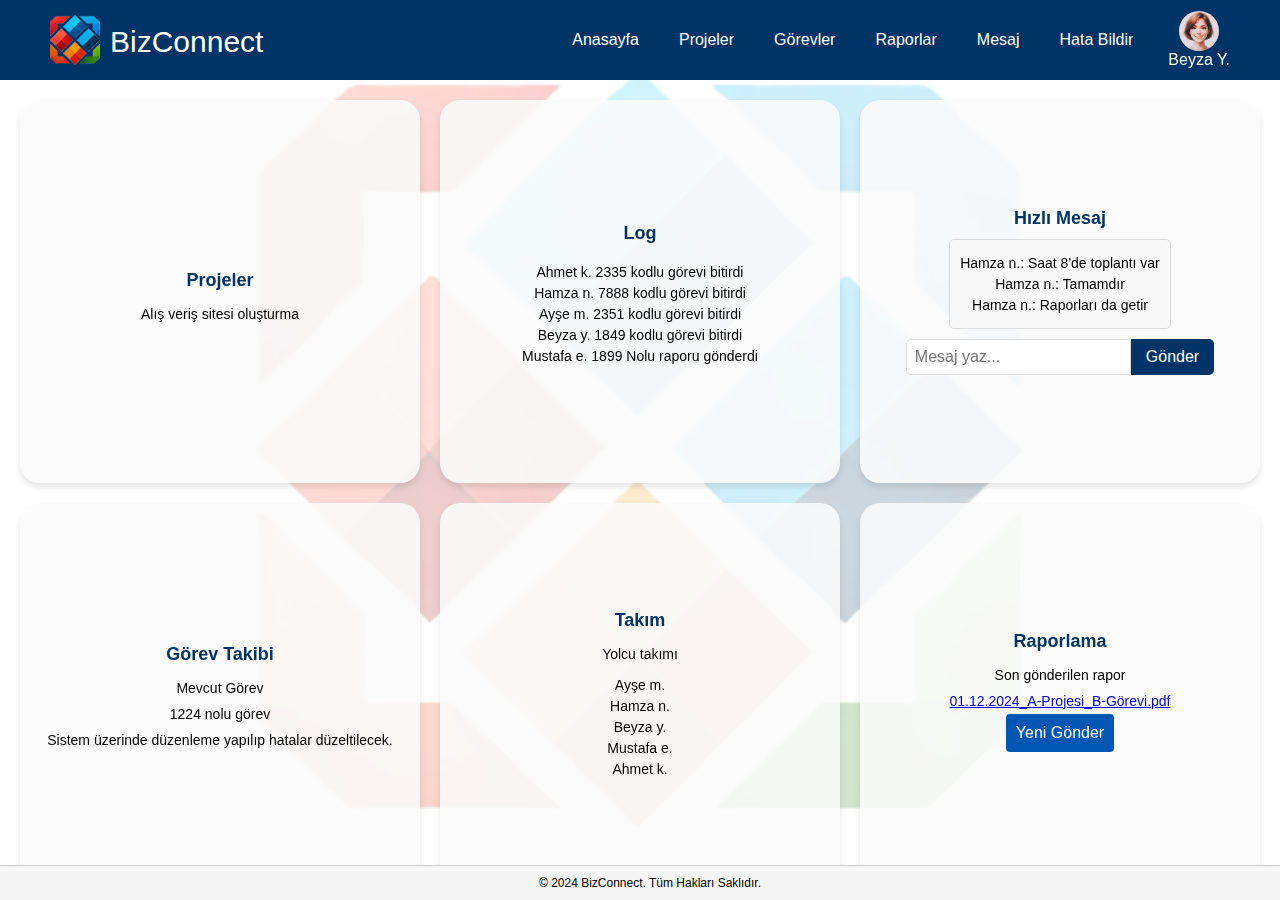
<file: kod/index.html>
<!--tasarımdaki kutular taslak olup dinamik olarak kendi kısımlarından gelecek olan 
    bilgilerle güncellenecek şekilde olmalı-->
<!DOCTYPE html>
<html lang="tr">
<head>
    <meta charset="UTF-8">
    <meta name="viewport" content="width=device-width, initial-scale=1.0">
    <title>Proje Yönetim Sistemi</title>
    <link rel="stylesheet" href="styles/styles.css">
</head>
<body>
    <div class="container">
        <header class="header">
            <div class="logo">
                <img src="resources/pictures/logo.png" alt="Logo" class="logo-png">
                <div class="logo-name-div">
                    <span>BizConnect</span>
                </div>
            </div>
            <nav class="nav">
                <a class="nav-item" href="index.html">Anasayfa</a>
                <a class="nav-item" href="#">Projeler</a>
                <a class="nav-item" href="#">Görevler</a>
                <a class="nav-item" href="#">Raporlar</a>
                <a class="nav-item" href="message.html">Mesaj</a>
                <a class="nav-item" href="error.html">Hata Bildir</a>
            </nav>
            <div class="profile">
                <img src="resources/pictures/beyza-y.png" alt="Profil Resmi" class="profile-pic">
                <span>Beyza Y.</span>
            </div>
        </header>

        <div class="background-logo"></div>

        <main class="main">
            <section class="card">
                <h2>Projeler</h2>
                <p>Alış veriş sitesi oluşturma</p>
            </section>

            <section class="card">
                <h2>Log</h2>
                <ul>
                    <li>Ahmet k. 2335 kodlu görevi bitirdi</li>
                    <li>Hamza n. 7888 kodlu görevi bitirdi</li>
                    <li>Ayşe m. 2351 kodlu görevi bitirdi</li>
                    <li>Beyza y. 1849 kodlu görevi bitirdi</li>
                    <li>Mustafa e. 1899 Nolu raporu gönderdi</li>
                </ul>
            </section>

            <section class="card">
                <h2>Hızlı Mesaj</h2>
                <div class="chat">
                    <p>Hamza n.: Saat 8'de toplantı var</p>
                    <p>Hamza n.: Tamamdır</p>
                    <p>Hamza n.: Raporları da getir</p>
                </div>
                <div class="message-box">
                    <input type="text" placeholder="Mesaj yaz...">
                    <button>Gönder</button>
                </div>
            </section>

            <section class="card">
                <h2>Görev Takibi</h2>
                <p>Mevcut Görev</p>
                <p>1224 nolu görev</p>
                <p>Sistem üzerinde düzenleme yapılıp hatalar düzeltilecek.</p>
            </section>

            <section class="card">
                <h2>Takım</h2>
                <p>Yolcu takımı</p>
                <ul>
                    <li>Ayşe m.</li>
                    <li>Hamza n.</li>
                    <li>Beyza y.</li>
                    <li>Mustafa e.</li>
                    <li>Ahmet k.</li>
                </ul>
            </section>

            <section class="card">
                <h2>Raporlama</h2>
                <p>Son gönderilen rapor</p>
                <p><a href="#">01.12.2024_A-Projesi_B-Görevi.pdf</a></p>
                <button>Yeni Gönder</button>
            </section>
        </main>

        <footer class="footer">
            &copy; 2024 BizConnect. Tüm Hakları Saklıdır.
        </footer>
        <script src="scripts/script.js"></script>
    </div>
</body>
</html>
</file>
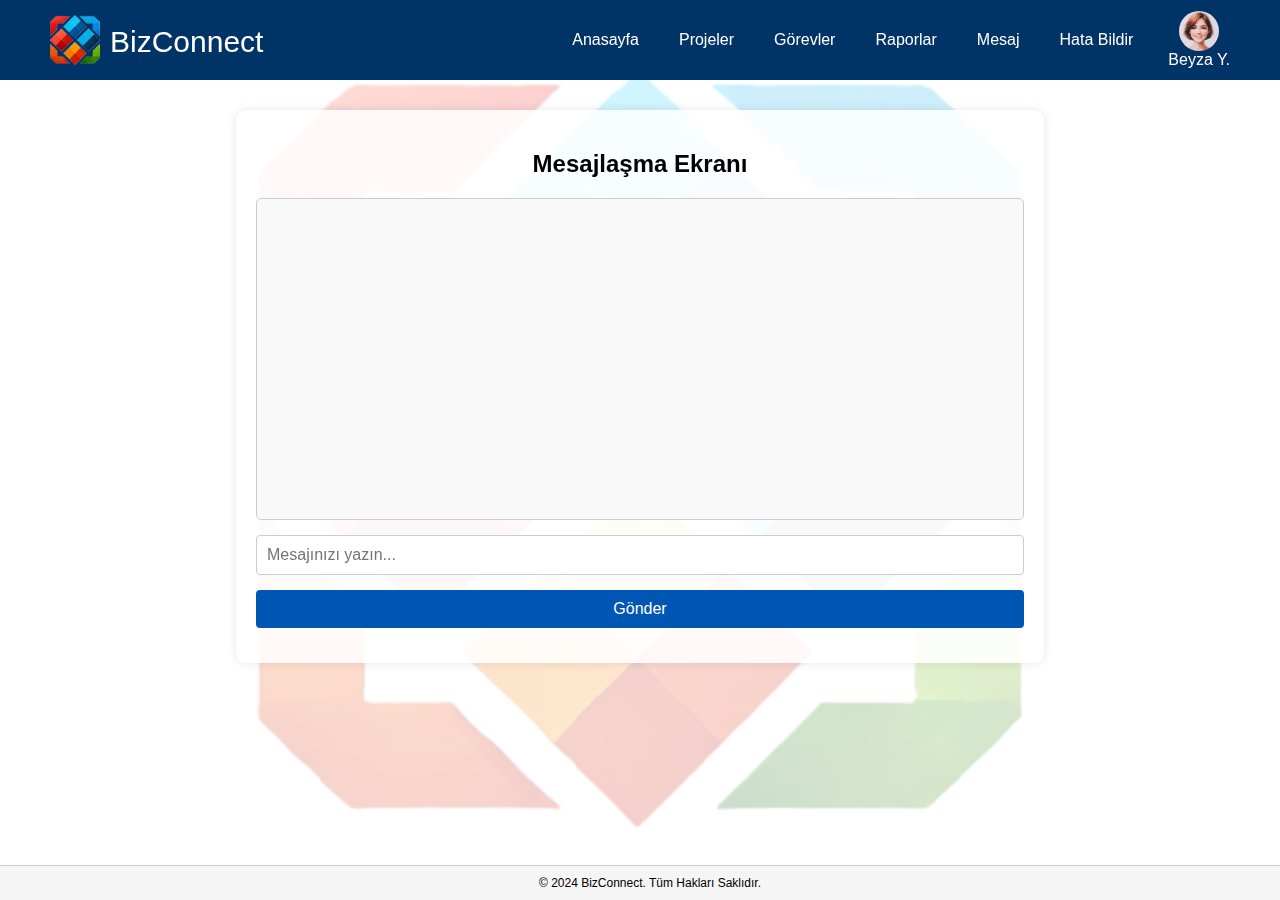
<file: kod/error-answer.html>
<!DOCTYPE html>
<html lang="tr">
<head>
    <meta charset="UTF-8">
    <meta name="viewport" content="width=device-width, initial-scale=1.0">
    <title>Hata Takip Sohbeti</title>
    <link rel="stylesheet" href="styles/styles.css">
</head>
<body>
    <header class="header">
        <div class="logo">
            <img src="resources/pictures/logo.png" alt="Logo" class="logo-png">
            <div class="logo-name-div">
                <span>BizConnect</span>
            </div>
        </div>
        <nav class="nav">
            <a class="nav-item" href="index.html">Anasayfa</a>
            <a class="nav-item" href="#">Projeler</a>
            <a class="nav-item" href="#">Görevler</a>
            <a class="nav-item" href="#">Raporlar</a>
            <a class="nav-item" href="message.html">Mesaj</a>
            <a class="nav-item" href="error.html">Hata Bildir</a>
        </nav>
        <div class="profile">
            <img src="resources/pictures/beyza-y.png" alt="Profil Resmi" class="profile-pic">
            <span>Beyza Y.</span>
        </div>
    </header>

    <div class="background-logo"></div>

    <div class="feedback-chat-container">
        <h2>Mesajlaşma Ekranı</h2>
        <div id="chatMessages" class="chat-messages"></div>
            <form id="chatForm">
                <input type="text" id="chatInput" placeholder="Mesajınızı yazın..." required>
                <button type="submit">Gönder</button>
            </form>
    </div>

    <footer class="footer">
        &copy; 2024 BizConnect. Tüm Hakları Saklıdır.
    </footer>
    <script src="scripts/script.js"></script>
</body>
</html>
</file>
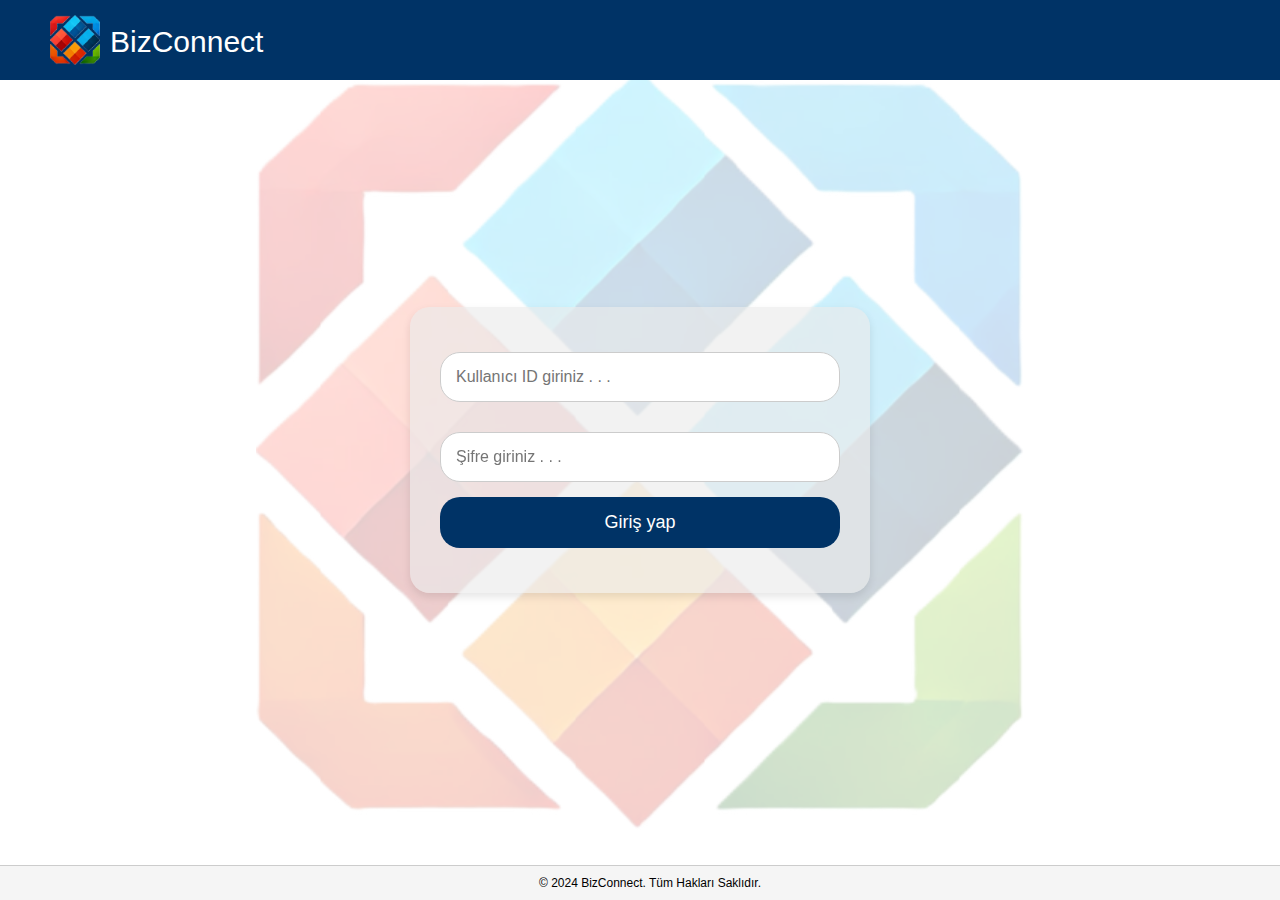
<file: kod/login.html>
<!DOCTYPE html>
<html lang="tr">
<head>
    <meta charset="UTF-8">
    <meta name="viewport" content="width=device-width, initial-scale=1.0">
    <title>Proje Yönetim Sistemi</title>
    <link rel="stylesheet" href="styles/styles.css">
</head>
<body>
    <header class="header">
        <div class="logo">
            <img src="resources/pictures/logo.png" alt="Logo" class="logo-png">
            <div class="logo-name-div">
                <span>BizConnect</span>
            </div>
        </div>
    </header>

    <div class="background-logo"></div>
    
    <div class="login-container">
        <form action="index.html">
            <input type="text" placeholder="Kullanıcı ID giriniz . . .">
            <input type="password" placeholder="Şifre giriniz . . .">
            <button>Giriş yap</button>
        </form>
    </div>

    <footer class="footer">
        &copy; 2024 BizConnect. Tüm Hakları Saklıdır.
    </footer>
</body>
</html>
</file>
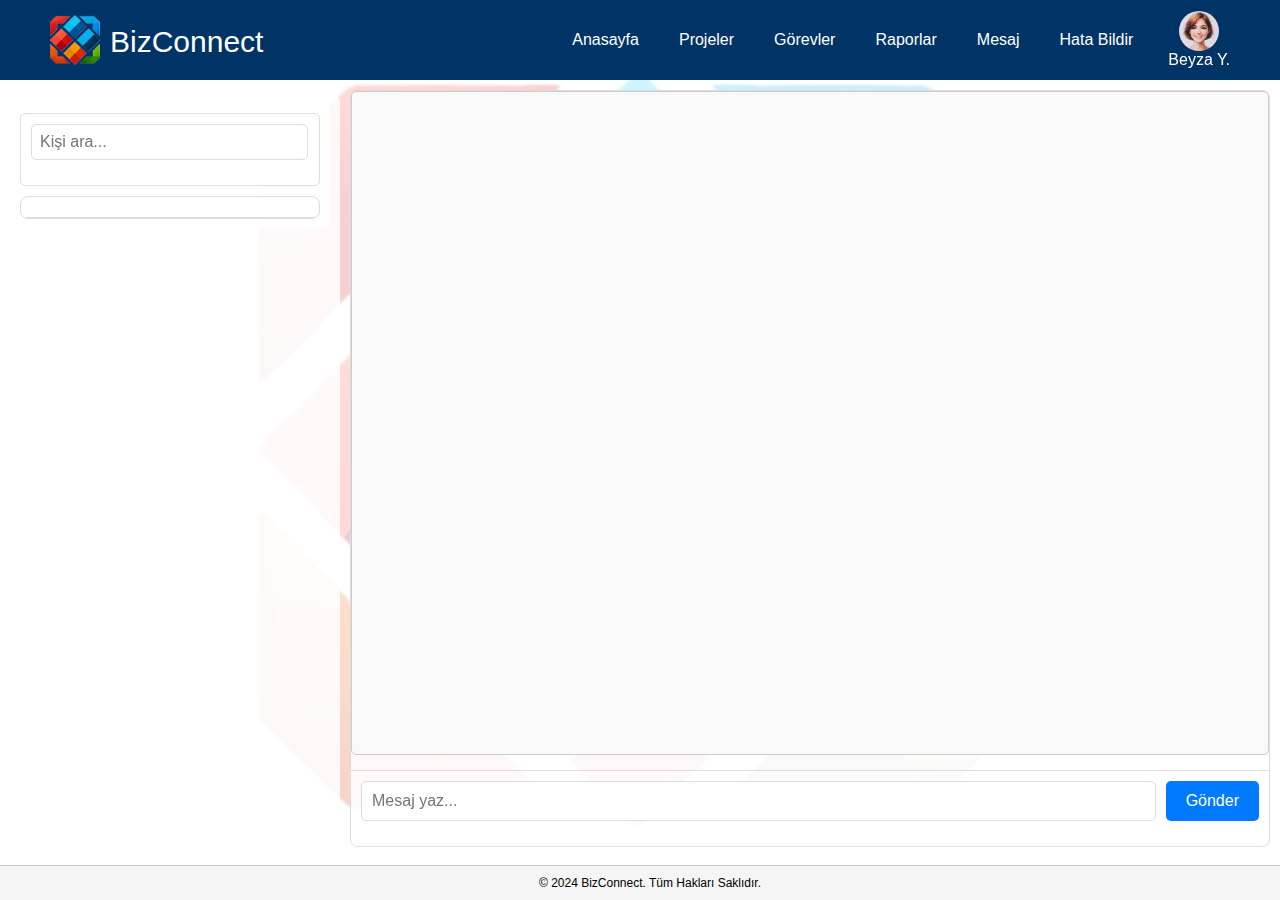
<file: kod/message.html>
<!DOCTYPE html>
<html lang="tr">
<head>
    <meta charset="UTF-8">
    <meta name="viewport" content="width=device-width, initial-scale=1.0">
    <title>Proje Yönetim Sistemi</title>
    <link rel="stylesheet" href="styles/styles.css">
</head>
<body>
    <header class="header">
        <div class="logo">
            <img src="resources/pictures/logo.png" alt="Logo" class="logo-png">
            <div class="logo-name-div">
                <span>BizConnect</span>
            </div>
        </div>
        <nav class="nav">
            <a class="nav-item" href="index.html">Anasayfa</a>
            <a class="nav-item" href="#">Projeler</a>
            <a class="nav-item" href="#">Görevler</a>
            <a class="nav-item" href="#">Raporlar</a>
            <a class="nav-item" href="message.html">Mesaj</a>
            <a class="nav-item" href="error.html">Hata Bildir</a>
        </nav>
        <div class="profile">
            <img src="resources/pictures/beyza-y.png" alt="Profil Resmi" class="profile-pic">
            <span>Beyza Y.</span>
        </div>
    </header>

    <div class="background-logo"></div>

    <main class="main-container-message">
        <div class="sidebar-container">
            <div class="sidebar">
                <div class="search-box">
                    <input type="text" placeholder="Kişi ara...">
                </div>
                <div class="user-list">
                    <div class="user">    
                        <!-- burada kullanıcı isimleri ve fotolarının olduğu, tıklanınca o kişiyle mesajların bulunduğu kısmı açan butonlar olmalı -->
                    </div>                    
                    
                </div>
            </div>
        </div>
        <div class="chat-container">
            <div class="chat-messages">
                <!-- burada kişilerin mesajları olması lazım, sender ve reciver adında 2 class tanımlamak gerekiyor style kısmında onlara ait veri var -->
            </div>
            <div class="chat-input">
                <input type="text" placeholder="Mesaj yaz...">
                <button>Gönder</button>
            </div>
        </div>
    </main>

    <footer class="footer">
        &copy; 2024 BizConnect. Tüm Hakları Saklıdır.
    </footer>
    <script src="scripts/script.js"></script>
</body>
</html>
</file>
<file: kod/styles/styles.css>
/* styles.css */
body {
    margin: 0;
    font-family: Arial, sans-serif;
}

.background-logo {
    position: fixed;
    top: 0;
    left: 0;
    width: 100%;
    height: 100%;
    background-image: url('../resources/pictures/logo.png');
    background-repeat: no-repeat;
    background-attachment: fixed;
    background-size: calc(60%);
    background-position: center;
    opacity: 0.2;
    z-index: -1;
}

.container {
    display: flex;
    flex-direction: column;
    height: 100vh;
}

.header {
    display: flex;
    justify-content: space-between;
    align-items: center;
    background-color: #003366;
    color: white;
    padding: 10px 50px;
    height: 60px;
}

.logo {
    max-height: 50px;
    display: flex;
}

.logo-png {
    height: 50px;
}

.logo-name-div {
    align-items: center;
    margin: 10px;
}

.logo-name-div span{
    font-size: 30px;
    font-family: Arial, sans-serif;    
}

.nav {
    display: flex;
    gap: 20px;
    margin-left: auto;
    padding: 25px;
}

.nav a {
    color: white;
    text-decoration: none;
    margin: 0 10px;
    font-size: 16px;
}

.nav a:hover {
    text-decoration: underline;
}

.profile {
    display: flex;
    flex-direction: column;
    align-items: center;
}

.profile-pic {
    border-radius: 50%;
    width: 40px;
    height: 40px;
}

.profile-name {
    font-size: 14px;
    color: white;
    text-align: center;
}

.footer {
    position: fixed;
    bottom: 0;
    width: 100%;
    text-align: center;
    font-size: 12px;
    padding: 10px;
    background-color: #f5f5f5;
    border-top: 1px solid #ccc;
}

.main {
    display: grid;
    grid-template-columns: repeat(3, 1fr);
    grid-template-rows: repeat(2, auto);
    gap: 20px;
    padding: 20px;
    flex: 1;
}

.card {
    background-color: rgba(251, 251, 251, 0.884);
    border-radius: 20px;
    box-shadow: 0 4px 6px rgba(0, 0, 0, 0.1);
    padding: 20px;
    overflow: hidden;
    display: flex;
    flex-direction: column;
    align-items: center;
    justify-content: center;
    text-align: center;
}

.card h2 {
    font-size: 18px;
    margin-bottom: 10px;
    color: #003366;
}

.card p, .card ul {
    font-size: 14px;
    margin: 5px 0;
}

.card ul {
    list-style-type: none;
    padding: 0;
}

.card ul li {
    margin: 5px 0;
}

.chat {
    max-height: 150px;
    overflow-y: auto;
    margin-bottom: 10px;
    border: 1px solid #ddd;
    padding: 10px;
    border-radius: 5px;
    background: #f9f9f9;
}

.message-box {
    display: flex;
}

.message-box input {
    flex: 1;
    padding: 8px;
    border: 1px solid #ddd;
    border-radius: 5px 0 0 5px;
}

.message-box button {
    padding: 8px 15px;
    border: none;
    background-color: #003366;
    color: white;
    border-radius: 0 5px 5px 0;
    cursor: pointer;
}

.message-box button:hover {
    background-color: #00509e;
}


/* login.html */
.login-container {
    position: absolute;
    top: 50%;
    left: 50%;
    transform: translate(-50%, -50%);
    width: 400px;
    text-align: center;
    background-color: rgba(234, 234, 234, 0.632);
    border-radius: 20px;
    box-shadow: 0 4px 8px rgba(0, 0, 0, 0.1);
    padding: 30px;
}

.login-container input[type="text"],
.login-container input[type="password"] {
    width: 100%;
    padding: 15px;
    margin: 15px 0;
    border: 1px solid #cccccc;
    border-radius: 20px;
    box-sizing: border-box;
    font-size: 16px;
}

.login-container button {
    width: 100%;
    padding: 15px;
    border: none;
    background-color: #003366;
    color: rgb(255, 255, 255);
    font-size: 18px;
    border-radius: 20px;
    cursor: pointer;
}

.login-container button:hover {
    background-color: #00509e;
}


/* message.html */
.main-container-message {
    display: flex;
    height: calc(93vh - 60px);
}

.sidebar-container {
    width: 25%;
    height: 94%;
    padding: 10px;
    margin-top: auto;
    margin-bottom: auto;
    background-color: #ffffffda;
    border-right: 0px solid #ffffff00;
    display: flex;
    flex-direction: column;
    border-radius: 10px;
}

.sidebar {
    background-color: #ffffffda;
    border-radius: 8px;
    display: flex;
    flex-direction: column;
    gap: 10px;
    padding: 10px;
}

.sidebar .search-box {
    padding: 10px;
    border: 1px solid #ddd;
    border-radius: 5px;
    background-color: white;
}

.sidebar .search-box input {
    width: 93%;
    padding: 8px;
    border: 1px solid #ddd;
    border-radius: 5px;
}

.user-list {
    background-color: white;
    border: 1px solid #ddd;
    border-radius: 8px;
    overflow-y: auto;
    max-height: calc(100vh - 200px);
}

.sidebar .user {
    display: flex;
    align-items: center;
    gap: 10px;
    padding: 10px;
    border-bottom: 1px solid #ddd;
    cursor: pointer;
}

.sidebar .user img {
    border-radius: 50%;
    width: 40px;
    height: 40px;
}

.chat-container {
    flex: 1;
    display: flex;
    flex-direction: column;
    background-color: #ffffffda;
    margin: 10px;
    border: 1px solid #ddd;
    border-radius: 8px;
}

.chat-messages {
    flex: 1;
    padding: 20px;
    overflow-y: auto;
}
/*
.message {
    background-color: #f0f0f0;
    border-radius: 10px;
    padding: 10px 15px;
    margin-bottom: 10px;
    max-width: 60%;
}
*/
.message.sender {
    background-color: #e6f7ff;
    align-self: flex-start;
}

.message.receiver {
    align-self: flex-end;
}

.chat-input {
    display: flex;
    padding: 10px;
    border-top: 1px solid #ddd;
}

.chat-input input {
    flex: 1;
    padding: 10px;
    border: 1px solid #ddd;
    border-radius: 5px;
}

.chat-input button {
    margin-left: 10px;
    padding: 10px 20px;
    background-color: #007bff;
    color: white;
    border: none;
    border-radius: 5px;
    cursor: pointer;
}

.chat-input button:hover {
    background-color: #0056b3;
}


/* error.html */
.main-container-feedback {
    display: flex;
    justify-content: center;
    align-items: center;
    height: calc(86vh - 60px);
    padding: 20px;
}

.form-container {
    background-color: rgba(255, 255, 255, 0.884);
    padding: 20px;
    border-radius: 8px;
    box-shadow: 0 2px 5px rgba(0, 0, 0, 0.1);
    width: 100%;
    max-width: 600px;
}

.form-container h1 {
    text-align: center;
    margin-bottom: 20px;
}

.form-container form {
    display: flex;
    flex-direction: column;
    gap: 20px;
}

.form-container input,
.form-container textarea {
    width: 96%;
    padding: 10px;
    border: 1px solid #ddd;
    border-radius: 10px;
    font-size: 15px;
}

.form-container select{
    width: auto;
    padding: 10px;
    border: 1px solid #ddd;
    border-radius: 10px;
    font-size: 15px;
}

.form-container button {
    padding: 10px;
    background-color: #007bff;
    color: white;
    border: none;
    border-radius: 5px;
    font-size: 16px;
    cursor: pointer;
}

.form-container button:hover {
    background-color: #0056b3;
}


/* error-answer.html */
.feedback-chat-container {
    width: 60%;
    margin: 30px auto;
    background-color: #ffffffda;
    padding: 20px;
    box-shadow: 0 0 10px #0000001a;
    border-radius: 10px;
}

h2 {
    text-align: center;
    margin-bottom: 20px;
}

.chat-messages {
    height: 300px;
    border: 1px solid #ccc;
    border-radius: 5px;
    background-color: #f1f1f1;
    overflow-y: auto;
    padding: 10px;
}

form {
    display: flex;
    flex-direction: column;
}

input, textarea, select, button {
    margin-bottom: 15px;
    padding: 10px;
    font-size: 16px;
    border: 1px solid #cccccc;
    border-radius: 4px;
}

button {
    background-color: #0056b3;
    color: white;
    border: none;
    cursor: pointer;
}

button:hover {
    background-color: #007bff;
}

.chat-container h2 {
    text-align: center;
    color: rgb(51 51 51);
}
.chat-messages {
    height: 300px;
    overflow-y: auto;
    border: 1px solid #cccccc;
    padding: 10px;
    margin-bottom: 15px;
    background-color: #f9f9f9;
    border-radius: 5px;
}
.chat-messages .message {
    margin-bottom: 10px;
    padding: 10px;
    background: #e1f5fe;
    border-radius: 5px;
}
</file>
